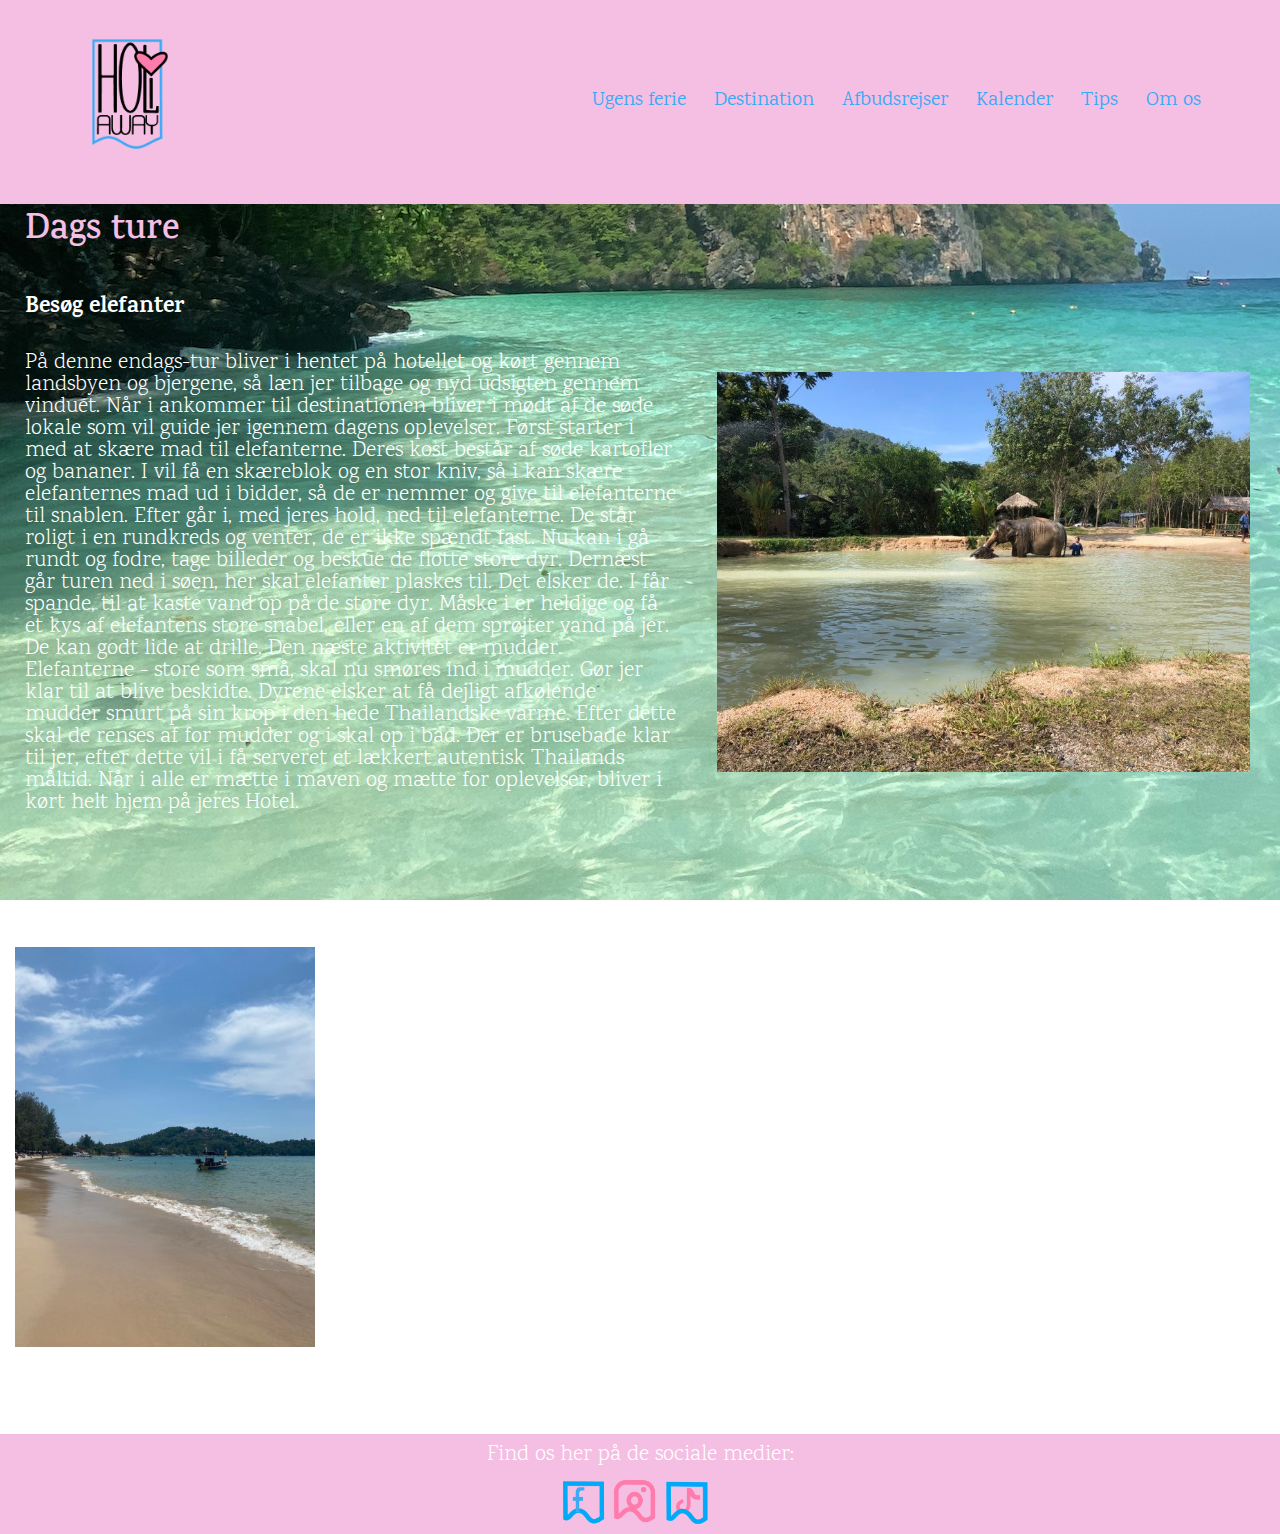
<file: dagsture.html>
<!DOCTYPE html>
<html lang="da">
<head>
    <meta charset="UTF-8">
    <meta http-equiv="X-UA-Compatible" content="IE=edge">
    <meta name="viewport" content="width=device-width, initial-scale=1.0">
    <title>Holiaway - Ugens ferie</title>
    <link rel="icon" type="image/x-icon" href="images/favicon.ico">
    <link rel="stylesheet" href="style.css">
    <link rel="preconnect" href="https://fonts.googleapis.com">
    <link rel="preconnect" href="https://fonts.gstatic.com" crossorigin>
    <link href="https://fonts.googleapis.com/css2?family=Karma:wght@300;400;500;600;700&display=swap" rel="stylesheet">
</head>

<section>
    <section class="header" id="myHeader">
        <nav>
             <a href="index.html"><img src="images/logo.png" alt="logo"></a>
                 <div class="nav-links">
                     <ul>
                      <li><a href="ugensferie.html">Ugens ferie</a></li>
                      <li><a href="#">Destination</a></li>
                      <li><a href="#">Afbudsrejser</a></li>
                      <li><a href="#">Kalender</a></li>
                      <li><a href="tips.html">Tips</a></li>
                      <li><a href="#">Om os</a></li>
                </ul>
            </div>
        </nav>
    </section>
</section>




<h1 class="dagsture">Dags ture</h1>
<section class=elephants>
<h3>Besøg elefanter</h3>
<p><img src="images/tips.png" alt="Elefanter bader i vandet i varme Thailand på vores billige ferie">
På denne endags-tur bliver i hentet på hotellet og kørt gennem landsbyen og bjergene, så læn jer tilbage og nyd udsigten gennem vinduet.

Når i ankommer til destinationen bliver i mødt af de søde lokale som vil guide jer igennem dagens oplevelser. 

Først starter i med at skære mad til elefanterne. Deres kost består af søde kartofler og bananer. I vil få en skæreblok og en stor kniv, så i kan skære elefanternes mad ud i bidder, så de er nemmer og give til elefanterne til snablen.

Efter går i, med jeres hold, ned til elefanterne. De står roligt i en rundkreds og venter, de er ikke spændt fast. Nu kan i gå rundt og fodre, tage billeder og beskue de flotte store dyr.

Dernæst går turen ned i søen, her skal elefanter plaskes til. Det elsker de. I får spande, til at kaste vand op på de store dyr. Måske i er heldige og få et kys af elefantens store snabel, eller en af dem sprøjter vand på jer. De kan godt lide at drille.

Den næste aktivitet er mudder. Elefanterne - store som små, skal nu smøres ind i mudder. Gør jer klar til at blive beskidte. Dyrene elsker at få dejligt afkølende mudder smurt på sin krop i den hede Thailandske varme. 

Efter dette skal de renses af for mudder og i skal op i bad. Der er brusebade klar til jer, efter dette vil i få serveret et lækkert autentisk Thailands måltid. Når i alle er mætte i maven og mætte for oplevelser, bliver i kørt helt hjem på jeres Hotel.
</p>
</section>

<section class="boat">
<h3>Båd tur</h3>


<img src="images/tips2.png" alt="Krystalklart vand på de smukke hvide sanstrande i Thailand, Billig ferie">
<p>
    Tag på en af disse mange skønne båd ture. Disse ture findes i mange forskellige varianter, afhængigt af hvor mange af de smukke øer du kunne tænke dig at opleve, eller hvad du vil opleve.
    Måske du gerne vil bade og tage billeder i det smukke vand. Så er der massere af øer, f.eks James Bond Island, fra filmen. Her er der rig mulighed for at se de smukke klippe øer, og købe noget lækkert til den søde tand i mens i går rundt og kigger, og tid til et dyb i det krystalklare vand.
    Det kan også være du hellere vil opleve, nogle af de spændende eksotiske dyr. Så kan i vælge at stoppe ved Monkey Beach, undervejs på jeres sejltur og se de store aber kravle langs de helt smalle klipper. Men pas på, de har lange fingre, de stjæler tit fra turister.
    Ellers kan du vælge en båd tur med planlagt snorkling, hvor de lokale vil vise jer de flotteste steder at snorkle. Her er der også mulighed for at leje dykker udstyr og købe mad til fiskene. Se dem alle komme op til overfladen når der kastes mad ned i bølgen.
    .</p>
</section>





   
        <div class="footer">
          <p>Find os her på de sociale medier:</p>
          <a href="https://www.google.dk/" target="_blank"><img src="images/some.png" alt="sociale medier"></a>
        </div>
    </body>
    </html>
</file>
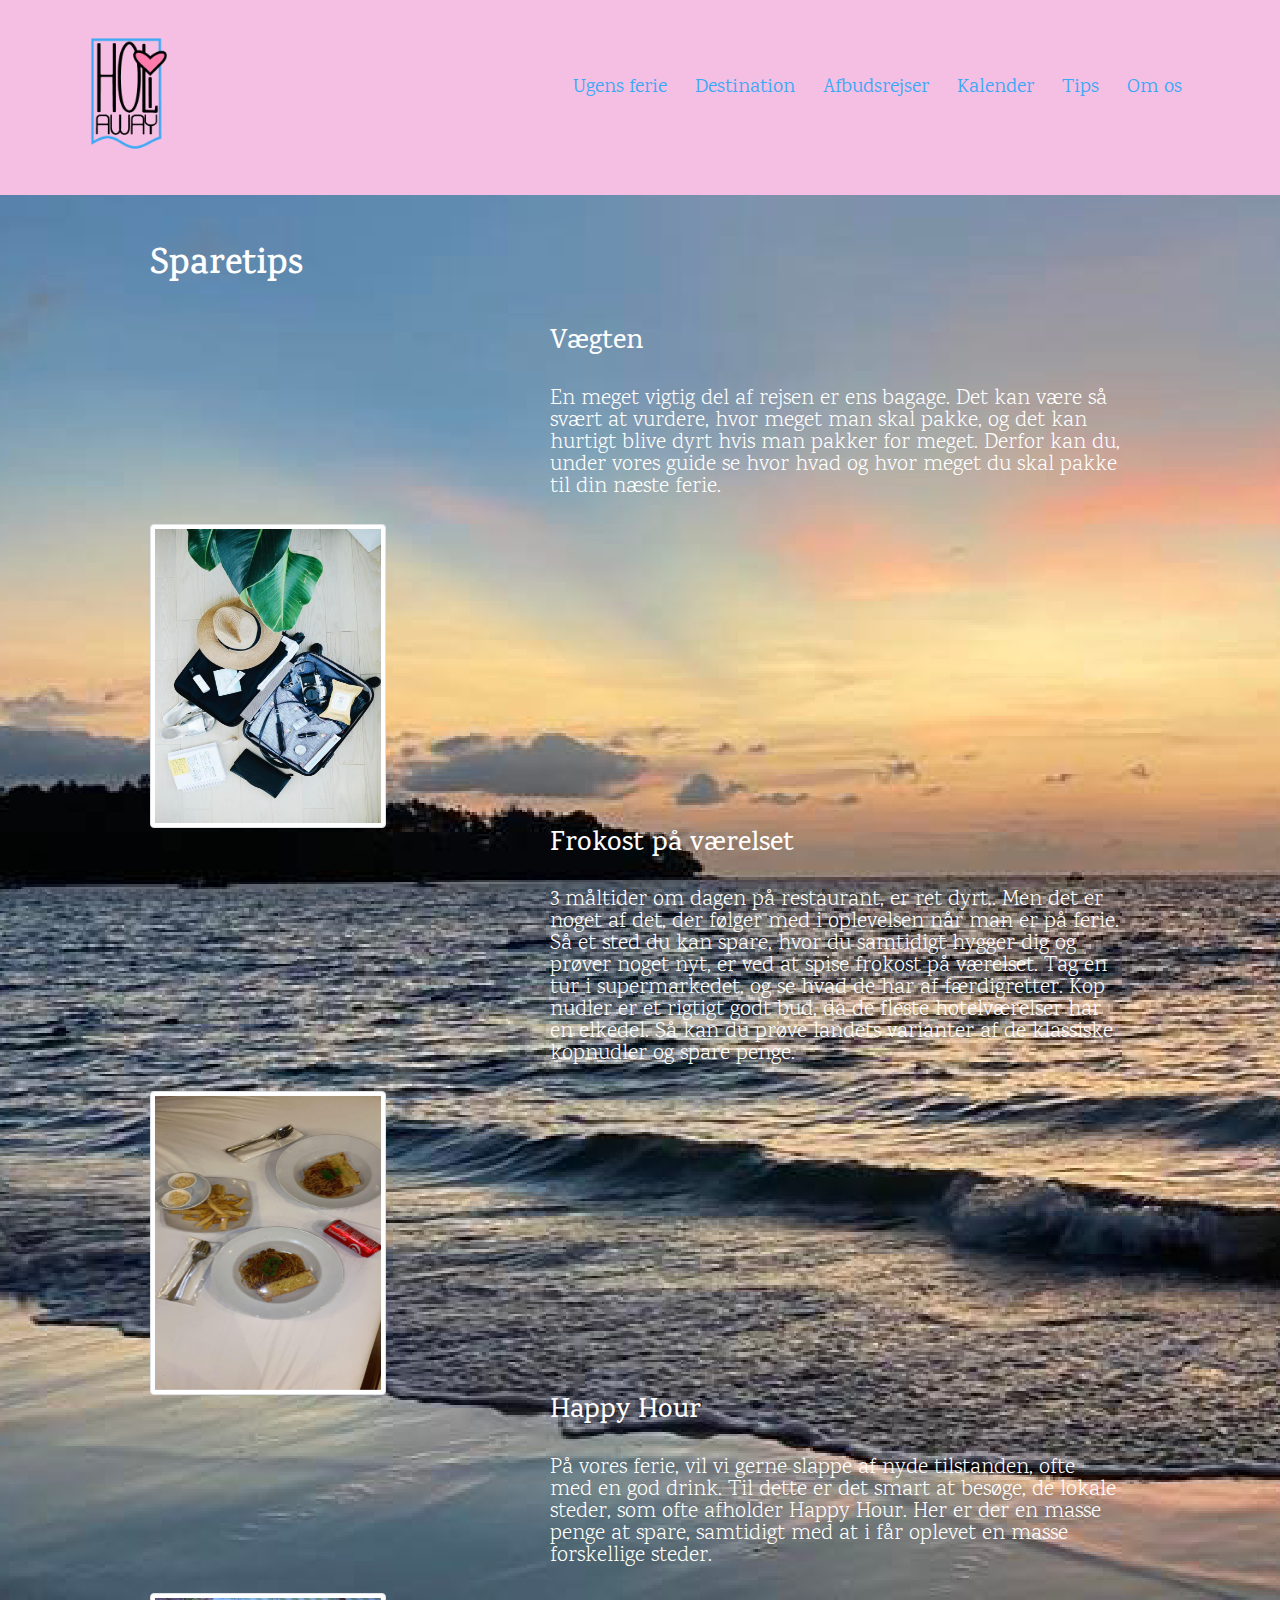
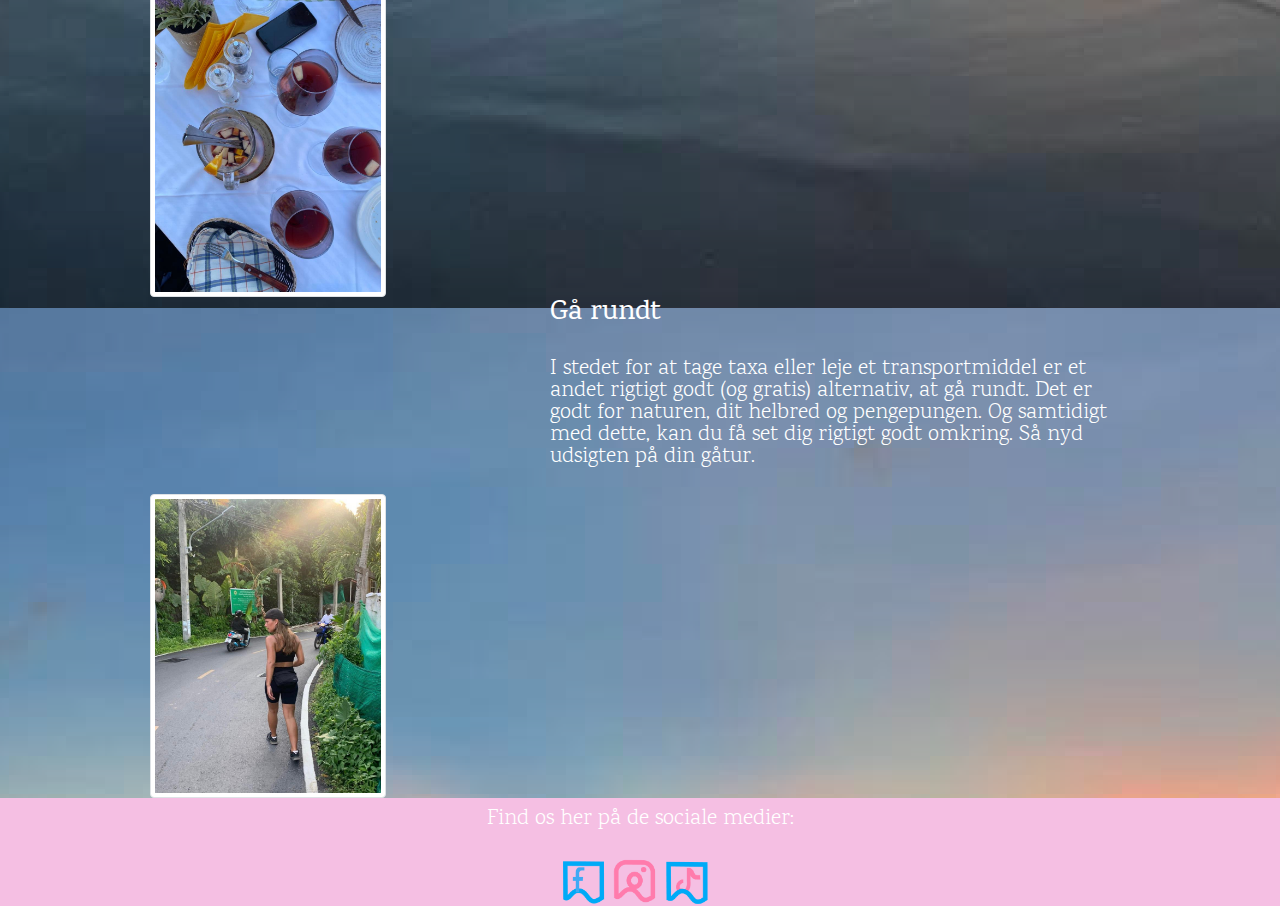
<file: sparetips.html>
<!DOCTYPE html>
<html lang="da">
<head>
    <meta charset="UTF-8">
    <meta http-equiv="X-UA-Compatible" content="IE=edge">
    <meta name="viewport" content="width=device-width, initial-scale=1.0">
    <title>Holiaway - Ugens ferie</title>
  <meta name="viewport" content="width=device-width, initial-scale=1">
  <link rel="stylesheet" href="https://cdn.jsdelivr.net/npm/bootstrap@4.6.1/dist/css/bootstrap.min.css">
  <script src="https://cdn.jsdelivr.net/npm/jquery@3.6.0/dist/jquery.slim.min.js"></script>
  <script src="https://cdn.jsdelivr.net/npm/popper.js@1.16.1/dist/umd/popper.min.js"></script>
  <script src="https://cdn.jsdelivr.net/npm/bootstrap@4.6.1/dist/js/bootstrap.bundle.min.js"></script>
    <link rel="icon" type="image/x-icon" href="images/favicon.ico">
    <link rel="stylesheet" href="style.css">
    <link rel="preconnect" href="https://fonts.googleapis.com">
    <link rel="preconnect" href="https://fonts.gstatic.com" crossorigin>
    <link href="https://fonts.googleapis.com/css2?family=Karma:wght@300;400;500;600;700&display=swap" rel="stylesheet">
</head>
<section>
    <style>
        body{
              background-image: url(images/banner2.png);
            }
            </style>
    <section class="header" id="myHeader">
        <nav>
             <a href="index.html"><img src="images/logo.png" alt="logo"></a>
                 <div class="nav-links">
                     <ul>
                      <li><a href="ugensferie.html">Ugens ferie</a></li>
                      <li><a href="#">Destination</a></li>
                      <li><a href="#">Afbudsrejser</a></li>
                      <li><a href="#">Kalender</a></li>
                      <li><a href="tips.html">Tips</a></li>
                      <li><a href="#">Om os</a></li>
                </ul>
            </div>
        </nav>
    </section>
</section>


<section class="spare-row">
<h1>Sparetips</h1>
<div class="weight">
    <h3>Vægten</h3>
    <p>En meget vigtig del af rejsen er ens bagage. Det kan være så svært at vurdere, hvor meget man skal pakke,  og det kan hurtigt blive dyrt hvis man pakker for meget. Derfor kan du, under vores guide se hvor hvad og hvor meget du skal pakke til din næste ferie.</p>            
    <img src="images/spar1.jpg" class="img-thumbnail" alt="Kuffert til den billige luksus rejse til Thailand"> 
</div>
<div class="lunch">
    <h3>Frokost på værelset</h3>
    <p>3 måltider om dagen på restaurant, er ret dyrt.. Men det er noget af det, der følger med i oplevelsen når man er på ferie. Så et sted du kan spare, hvor du samtidigt hygger dig og prøver noget nyt, er ved at spise frokost på værelset. Tag en tur i supermarkedet, og se hvad de har af færdigretter. Kop nudler er et rigtigt godt bud, da de fleste hotelværelser har en elkedel. Så kan du prøve landets varianter af de klassiske kopnudler og spare penge. </p>            
    <img src="images/spar2.jpg" class="img-thumbnail" alt="Lækker billig frokost på værelset, i smukke varme Thailand"> 
</div>
<div class="happy">
    <h3>Happy Hour</h3>
    <p>På vores ferie, vil vi gerne slappe af nyde tilstanden, ofte med en god drink. Til dette er det smart at besøge, de lokale steder, som ofte afholder Happy Hour. Her er der en masse penge at spare, samtidigt med at i får oplevet en masse forskellige steder.</p>            
    <img src="images/spar3.jpg" class="img-thumbnail" alt="Bestil lækre billige drinks på din luksus ferie i varme Thailand, i gode omgivelser"> 
</div>
<div class="walk">
    <h3>Gå rundt</h3>
    <p>I stedet for at tage taxa eller leje et transportmiddel er et andet rigtigt godt (og gratis) alternativ, at gå rundt. Det er godt for naturen, dit helbred og pengepungen. Og samtidigt med dette, kan du få set dig rigtigt godt omkring. Så nyd udsigten på din gåtur.</p>            
    <img src="images/spar4.jpg" class="img-thumbnail" alt="Kuffert til den billige luksus rejse til Thailand"> 
</div>

</section>


        <div class="footer">
          <p>Find os her på de sociale medier:</p>
          <a href="https://www.google.dk/" target="_blank"><img src="images/some.png" alt="sociale medier"></a>
        </div>
    
    </body>
    </html>
</file>
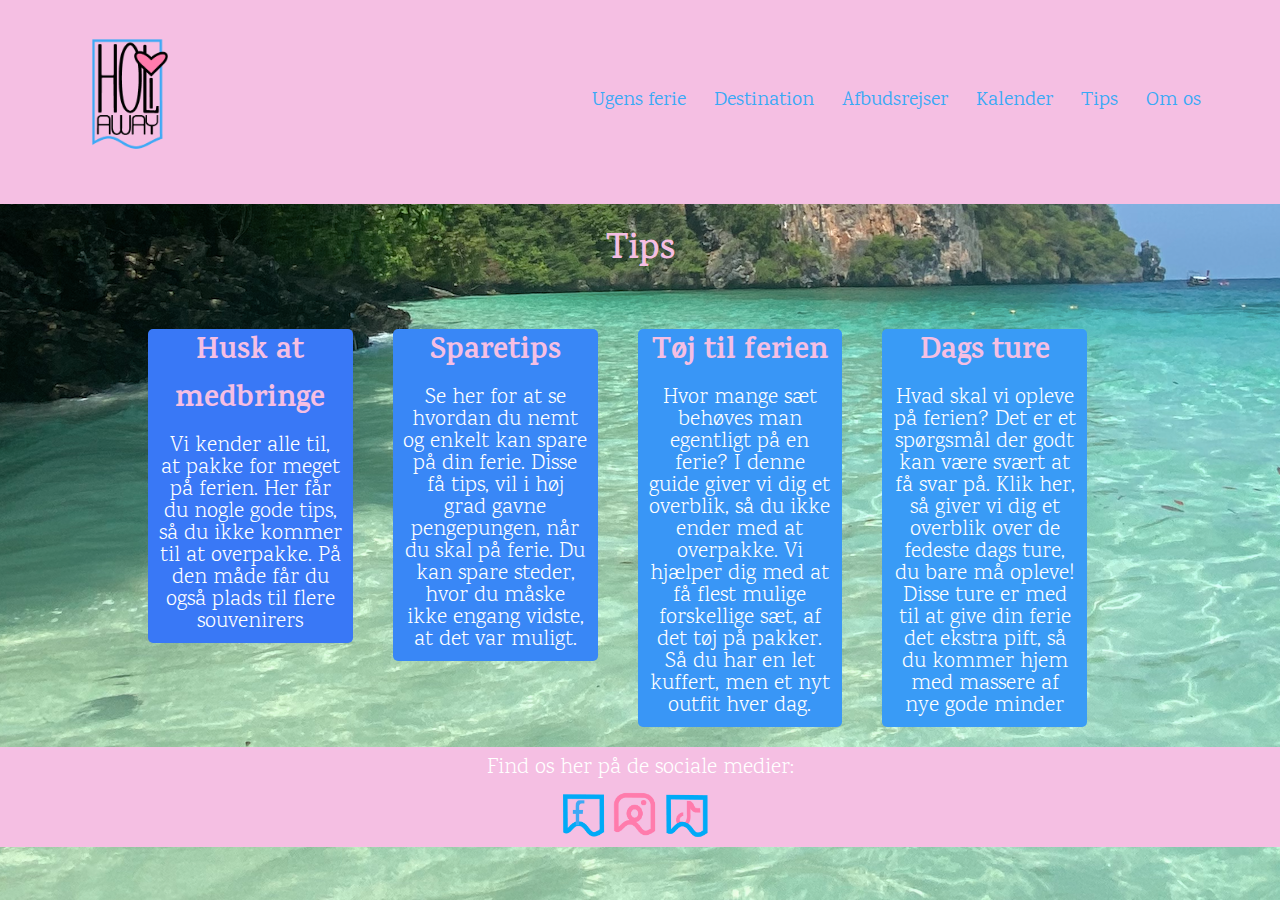
<file: tips.html>
<!DOCTYPE html>
<html lang="en">
<head>
    <meta charset="UTF-8">
    <meta http-equiv="X-UA-Compatible" content="IE=edge">
    <meta name="viewport" content="width=device-width, initial-scale=1.0">
    <title>Holiaway - tips</title>
    <link rel="icon" type="image/x-icon" href="images/favicon.ico">
    <link rel="stylesheet" href="style.css">
    <link rel="preconnect" href="https://fonts.googleapis.com">
    <link rel="preconnect" href="https://fonts.gstatic.com" crossorigin>
    <link href="https://fonts.googleapis.com/css2?family=Karma:wght@300;400;500;600;700&display=swap" rel="stylesheet">
    
</head>
<body>
    

    <section class="header">
        <nav>
             <a href="index.html"><img src="images/logo.png" alt="logo"></a>
                 <div class="nav-links">
                     <ul>
                      <li><a href="ugensferie.html">Ugens ferie</a></li>
                      <li><a href="#">Destination</a></li>
                      <li><a href="#">Afbudsrejser</a></li>
                      <li><a href="#">Kalender</a></li>
                      <li><a href="tips.html">Tips</a></li>
                      <li><a href="#">Om os</a></li>
                </ul>
            </div>
        </nav>
    </section>
<section>
    <section class="tips-meny">
<h1>Tips</h1>
    <div class="row">
        <div class="tips-colum" style="background-color:rgb(57,120,246)">
            <h3 class="headtips">Husk at medbringe</h3>
            <p>Vi kender alle til, at pakke for meget på ferien. Her får du nogle gode tips, så du ikke kommer til at overpakke. På den måde får du også plads til flere souvenirers</p>
        </div>
        <a href="sparetips.html" style="text-decoration:none;"><div class="tips-colum" style="background-color:rgb(57,135,246)">
            <h3 class="headtips">Sparetips</h3>
            <p>Se her for at se hvordan du nemt og enkelt kan spare på din ferie. Disse få tips, vil i høj grad gavne pengepungen, når du skal på ferie. Du kan spare steder, hvor du måske ikke engang vidste, at det var muligt.</p>
        </div></a>
        <div class="tips-colum" style="background-color:rgb(57,150,246)">
            <h3 class="headtips">Tøj til ferien</h3>
            <p>Hvor mange sæt behøves man egentligt på en ferie? I denne guide giver vi dig et overblik, så du ikke ender med at overpakke. Vi hjælper dig med at få flest mulige forskellige sæt, af det tøj på pakker. Så du har en let kuffert, men et nyt outfit hver dag.
            </p>
        </div>
        <a href="dagsture.html" style="text-decoration:none;"><div class="tips-colum" style="background-color:rgb(57,155,246)">
            <h3 class="headtips">Dags ture</h3>
            <p>Hvad skal vi opleve på ferien? Det er et spørgsmål der godt kan være svært at få svar på. Klik her, så giver vi dig et overblik over de fedeste dags ture, du bare må opleve! Disse ture er med til at give din ferie det ekstra pift, så du kommer hjem med massere af nye gode minder </p>
        </div></a>
    </div>
    </section>
</section>
    

<div class="footer">
    <p>Find os her på de sociale medier:</p>
    <a href="https://www.google.dk/" target="_blank"><img src="images/some.png" alt="sociale medier"></a>
  </div>

</body>
</html>
</file>
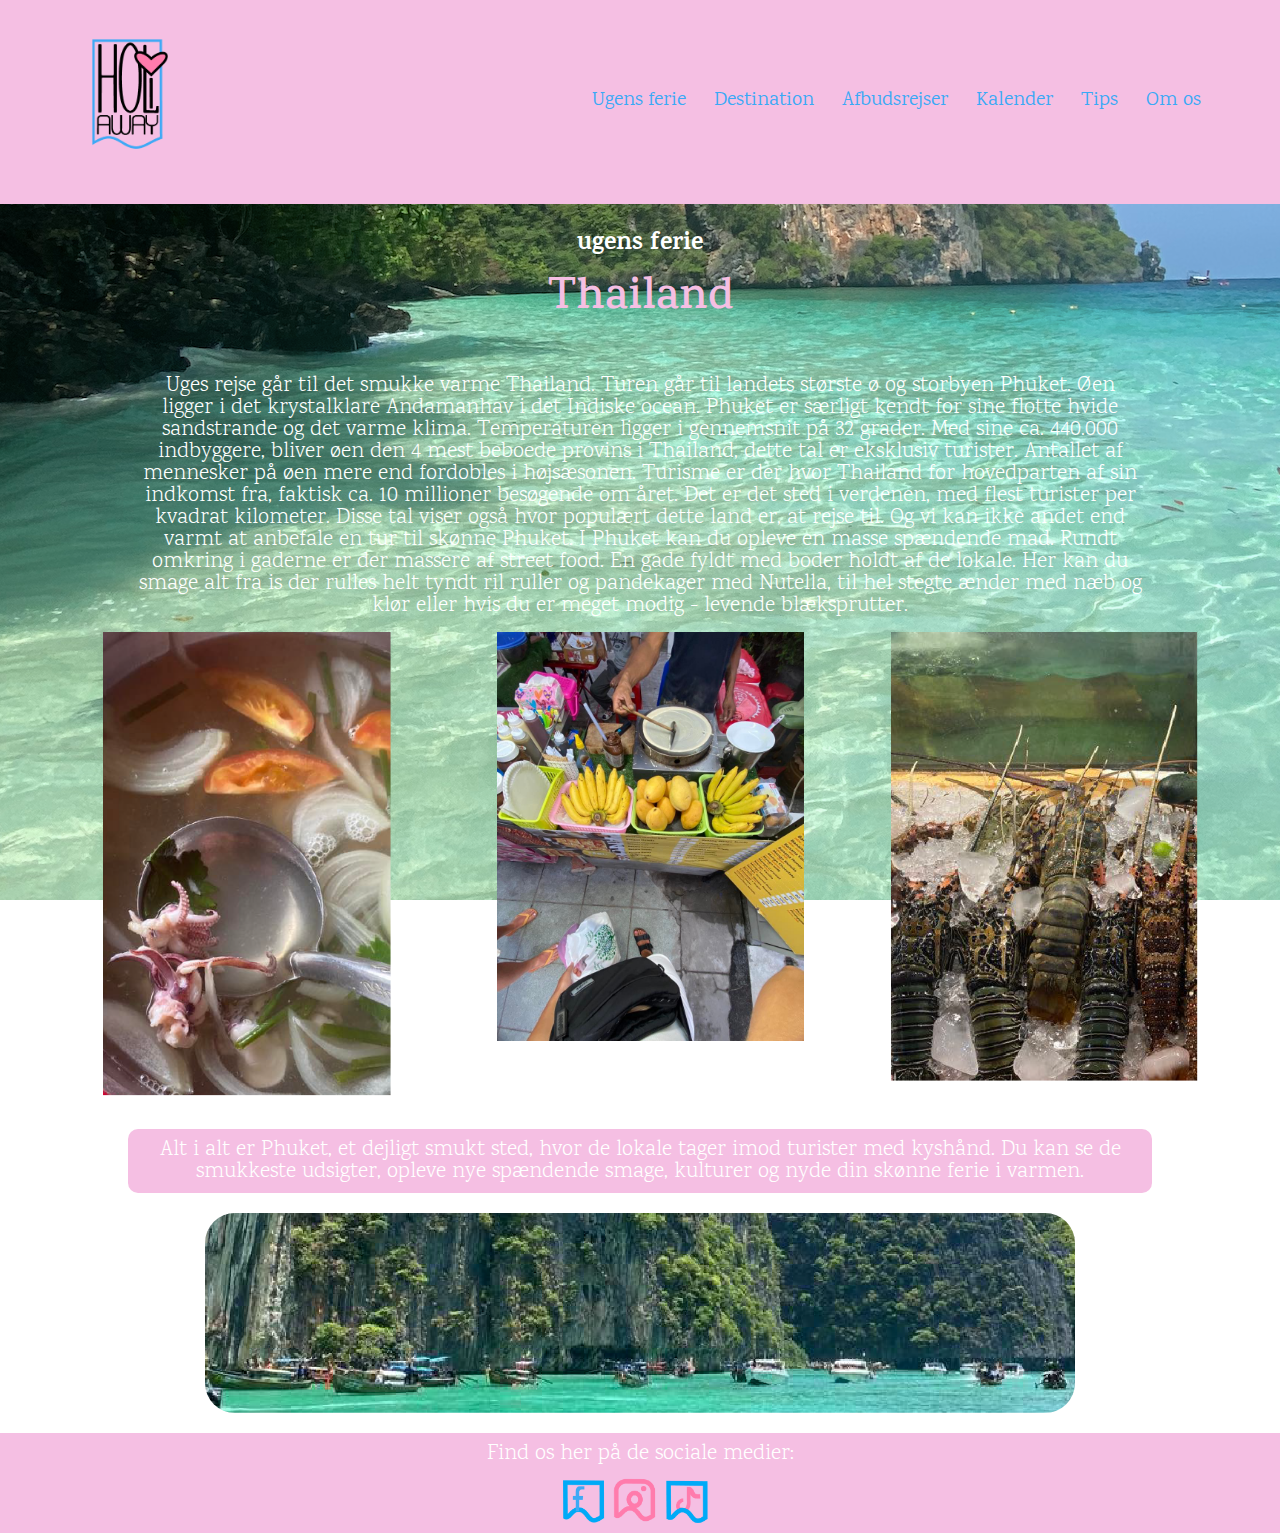
<file: ugensferie.html>
<!DOCTYPE html>
<html lang="da">
<head>
    <meta charset="UTF-8">
    <meta http-equiv="X-UA-Compatible" content="IE=edge">
    <meta name="viewport" content="width=device-width, initial-scale=1.0">
    <title>Holiaway - Ugens ferie</title>
    <link rel="icon" type="image/x-icon" href="images/favicon.ico">
    <link rel="stylesheet" href="style.css">
    <link rel="preconnect" href="https://fonts.googleapis.com">
    <link rel="preconnect" href="https://fonts.gstatic.com" crossorigin>
    <link href="https://fonts.googleapis.com/css2?family=Karma:wght@300;400;500;600;700&display=swap" rel="stylesheet">
</head>
<body>
    <section class="header" id="myHeader">
        <nav>
             <a href="index.html"><img src="images/logo.png" alt="Thailand"></a>
                 <div class="nav-links">
                     <ul>
                      <li><a href="ugensferie.html">Ugens ferie</a></li>
                      <li><a href="#">Destination</a></li>
                      <li><a href="#">Afbudsrejser</a></li>
                      <li><a href="#">Kalender</a></li>
                      <li><a href="tips.html">Tips</a></li>
                      <li><a href="#">Om os</a></li>
                </ul>
            </div>
        </nav>
    </section>

<section>
    <div class="thai-info">
        <h3 class="miniheader">ugens ferie</h3>
        <h1 class="thailand">Thailand</h1>
        <p>Uges rejse går til det smukke varme Thailand. Turen går til landets største ø og storbyen Phuket. Øen ligger i det krystalklare Andamanhav i det Indiske ocean. Phuket er særligt kendt for sine flotte hvide sandstrande og det varme klima. Temperaturen ligger i gennemsnit på 32 grader.
            Med sine ca. 440.000 indbyggere, bliver øen den 4 mest beboede provins i Thailand, dette tal er eksklusiv turister. Antallet af mennesker på øen mere end fordobles i højsæsonen. Turisme er der hvor Thailand for hovedparten af sin indkomst fra, faktisk ca. 10 millioner besøgende om året. Det er det sted i verdenen, med flest turister per kvadrat kilometer.
            Disse tal viser også hvor populært dette land er, at rejse til. Og vi kan ikke andet end varmt at anbefale en tur til skønne Phuket.
            
            I Phuket kan du opleve en masse spændende mad. Rundt omkring i gaderne er der massere af street food. En gade fyldt med boder holdt af de lokale. Her kan du smage alt fra is der rulles helt tyndt ril ruller og pandekager med Nutella, til hel stegte ænder med næb og klør eller hvis du er meget modig - levende blæksprutter.
            </p>
     </div>
</section>
<div class="thailand-row">
    <div class="food">
      <img src="images/phuket3.png" alt="Thailands kultur mad blæksprutte" style="width:80%">
    </div>
    <div class="food">
      <img src="images/phuket.png" alt="Thailand pangekager food market" style="width:80%">
    </div>
    <div class="food">
      <img src="images/phuket2.png" alt="Thailand ferie frisk hummer" style="width:75%">
    </div>
  </div>
<section class="thailand-end">
<p style="background-color:rgb(245,191,227)">Alt i alt er Phuket, et dejligt smukt sted, hvor de lokale tager imod turister med kyshånd. Du kan se de smukkeste udsigter, opleve nye spændende smage, kulturer og nyde din skønne ferie i varmen.</p>
</section>

    
    <img src="images/phuket4.png" alt="blue lagoon billig ferie i Thailand" class="bottompicture">
    
    <div class="footer">
      <p>Find os her på de sociale medier:</p>
      <a href="https://www.google.dk/" target="_blank"><img src="images/some.png" alt="sociale medier"></a>
    </div>

</body>
</html>
</file>
<file: style.css>
*{
    margin: 0;
    padding: 0;
    font-family: 'Karma', serif;
}
html{
    scroll-behavior: smooth;


}
html {
    background: url(images/banner.png) no-repeat center center fixed;
    background-size: cover;
    height: 100%;
  }
.bg {
    position: fixed; 
    top: 0; 
    left: 0; 
    min-width: 100%;
    min-height: 100%;
  }

  .bg {
    position: fixed; 
    top: -50%; 
    left: -50%; 
    width: 200%; 
    height: 200%;
  }
  .bg img {
    position: absolute; 
    top: 0; 
    left: 0; 
    right: 0; 
    bottom: 0; 
    margin: auto; 
    min-width: 50%;
    min-height: 50%;
  }


.header{
    min-width: 100px;
    width: 100%;
    background-position: center;
    position: relative;
    padding: 10px;
    background:rgb(245, 191, 227);;
    color:rgb(245, 191, 227);
}

.box{
    background: url(images/banner1.jpg);

}
nav{
    display: flex;
    padding: 2% 6%;
    justify-content: space-between;
    align-items: center;
}
nav img{
    width: 90px;
}

.nav-links{
    flex:1;
    text-align: right;
}
.nav-links ul li{
    list-style: none;
    display: inline-block;
    padding: 16px 12px;
    position: relative;
}
.nav-links ul li a{
    color: rgb(57,169,246);
    text-decoration: none;
    font-size: 20px;
}
.nav-links ul li::after{
    content:'';
    width: 0%;
    height: 2px;
    background: rgb(57,169,246);
    display: block;
    margin: auto;
    transition: 0.6s;
}
.nav-links ul li:hover::after{
    width: 100%;
}

.text-box {
    width: 90%;
    color: rgb(245, 191, 227);
    position: absolute;
    top: 210%;
    left: 50%;
    right: 50%;
    transform: translate(-50%,-50%);
    text-align: center;

}
.miniheader {
    color: rgb(57,169,246);
    font-size: 25px;
}
.text-box h1{
    font-size: 70px;
}
.text-box button{
    margin-bottom: 50px;
    color: white;
    background-color:rgb(245, 191, 227);
    border-color:rgb(57,169,246);;
    padding-left: 30px;
    padding-right: 30px;
    padding-top: 5px;
    padding-bottom: 5px;
    font-size: 20px;
    border-radius: 40px;
    border-width: 2px;
}
.text-box button:hover{
    border: 1px solid rgb(57,169,246);
    background: rgb(57,169,246);
    transition: 1s;
    border-width: 6px;
    

}
/*-------- Tips --------*/


.tips-meny {
    width: 80%;
    margin: auto;
    text-align: center;
    padding-top:20px;
    font-family: 'Karma', serif;
}
h1{
    font-size: 36px;
    font-weight: 600;
    color: rgb(245, 191, 227);
    padding-bottom: 30px;
}



p{
    color:white;
    font-size: 22px;
    font-weight: 300;
    line-height: 22px;
    padding: 10px;
    font-family:'Karma', serif;
}
.headtips {
    color: rgb(245, 191, 227); 
    font-size: 30px;
}
.tips-colum{
    float: left;
    width: 20%;
    border-radius: 5px;
    margin: 20px;
  }
.row {
    column-gap: 80px;
}
 
 
  .row:after {
    content: "";
    display: table;
    clear: both;
  }

  @media screen and (max-width: 600px) {
    .tips-colum {
      width: 100%;
    }
  }



/*-------- Ugens ferie --------*/

.thai-info {
    width: 80%;
    margin: auto;
    text-align: center;
    padding-top:20px;
    font-family: 'Karma', serif;
}

.html{
    background-image: url(images/banner2.png);
  }

  .footer {
    left: 0;
    bottom: 0;
    width: 100%;
    background-color: rgb(245, 191, 227);
    color: white;
    text-align: center;
  }

.thai-info h3{
    color: white;
}
.thai-info h1 {
    font-size: 45px;
    font-weight: 600;
    color: rgb(245, 191, 227);
    padding-bottom: 30px;
}
.food {
    float: right;
    width: 30%;
    padding: 5px;
  }
  
  .thailand-row::after {
    content: "";
    clear: both;
    display: table;
    
  }

.thailand-end{
    width: 80%;
    margin: auto;
    text-align: center;
    padding-top:20px;
    font-family: 'Karma', serif
}

.bottompicture {
    height: 200px;
    padding: 20px;
    display: block;
    margin-left: auto;
    margin-right: auto;
}

.bottompicture{
border-radius: 50px;
}

.thailand-end p{
    border-radius: 10px;
}

.footer img {
height: 50px
}

/*-------- dags ture --------*/

.elephants h3 {
    color: white;
    font-size: 23px;
    padding-left: 25px;
}
.elephants p {
    padding-left: 25px;
    padding-top: 25px;

}
.dagsture {
    padding-left: 25px;
}
.elephants img {
    height: 400px;
    float: right;
    border-radius: 20px;
    margin: 0px 0px 20px 20px;
    padding: 20px;
    padding-bottom: 30px;
}

.boat img {
    height: 400px;
    float: left;
    margin: 15px 15px 15px 15px;
    padding-bottom: 50px;
}

.tips.html {
      background-image: url(images/banner3.png);
    }

.boat p {
    padding-left: 25px;
    padding-bottom: 250px;
}
.boat h3 {
    color: white;
    font-size: 23px;
    padding-left: 25px;
    padding-top: 70px
}




/*-------- spare tips --------*/
.spare-row {
    padding-left: 150px;
    padding-right: 150px;
    color: white;
}

.spare-row h1 {
    color: white;
    padding-top: 50px;
}

.spare-row p {
    padding-left: 400px;
    padding-top: 20px;
    justify-content: right;
}

.spare-row h3 {
    padding-left: 400px;
}

.spare-row img {
    width: 236px;
    height:304px;
}
</file>
